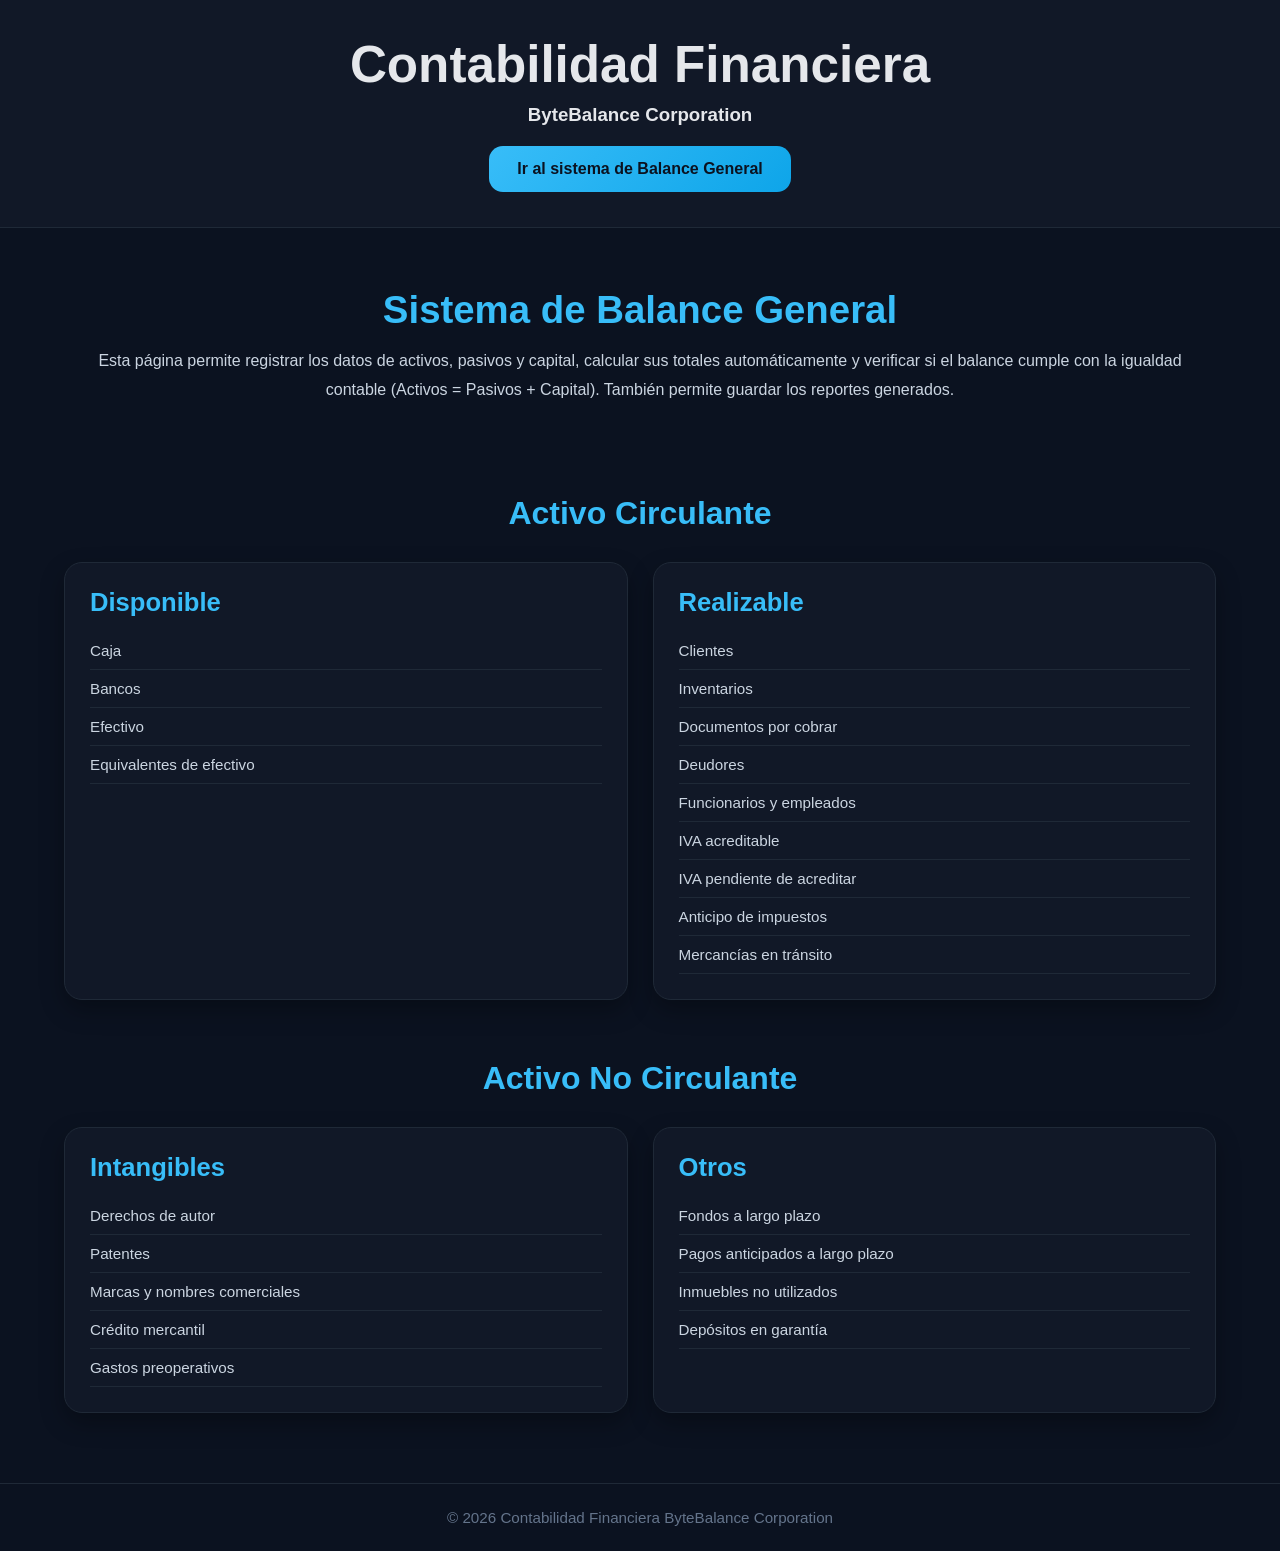
<file: index.html>
<!DOCTYPE html>
<html lang="es">
<head>
    <meta charset="UTF-8">
    <meta name="viewport" content="width=device-widht,initial-scale=1.0">
    <title>Contabilidad Fácil</title>
    <link rel="stylesheet" href="index.css">
    <link rel="icon" href="logo.png" type="image/png">
</head>

<body>

<header class="header">
    <h1>Contabilidad Financiera</h1>
    <h3>ByteBalance Corporation</h3>
    <nav>
        <a href="balanceGeneral.html" class="btn-sistema">
            Ir al sistema de Balance General
        </a>
    </nav>
</header>

<section class="hero">
    <h2>Sistema de Balance General</h2>
    <p>
        Esta página permite registrar los datos de activos, pasivos y capital,
        calcular sus totales automáticamente y verificar si el balance cumple
        con la igualdad contable (Activos = Pasivos + Capital).
        También permite guardar los reportes generados.
    </p>
</section>

<section id="circulante" class="section">

    <h2 class="section-title">Activo Circulante</h2>

    <div class="grid">

        <div class="card">
            <h3>Disponible</h3>
            <ul>
                <li>Caja</li>
                <li>Bancos</li>
                <li>Efectivo</li>
                <li>Equivalentes de efectivo</li>
            </ul>
        </div>

        <div class="card">
            <h3>Realizable</h3>
            <ul>
                <li>Clientes</li>
                <li>Inventarios</li>
                <li>Documentos por cobrar</li>
                <li>Deudores</li>
                <li>Funcionarios y empleados</li>
                <li>IVA acreditable</li>
                <li>IVA pendiente de acreditar</li>
                <li>Anticipo de impuestos</li>
                <li>Mercancías en tránsito</li>
            </ul>
        </div>

    </div>
</section>

<section id="nocirculante" class="section">

    <h2 class="section-title">Activo No Circulante</h2>

    <div class="grid">

        <div class="card">
            <h3>Intangibles</h3>
            <ul>
                <li>Derechos de autor</li>
                <li>Patentes</li>
                <li>Marcas y nombres comerciales</li>
                <li>Crédito mercantil</li>
                <li>Gastos preoperativos</li>
            </ul>
        </div>

        <div class="card">
            <h3>Otros</h3>
            <ul>
                <li>Fondos a largo plazo</li>
                <li>Pagos anticipados a largo plazo</li>
                <li>Inmuebles no utilizados</li>
                <li>Depósitos en garantía</li>
            </ul>
        </div>

    </div>
</section>

<footer class="footer">
    <p>© 2026 Contabilidad Financiera ByteBalance Corporation</p>
</footer>

</body>
</html>
</file>
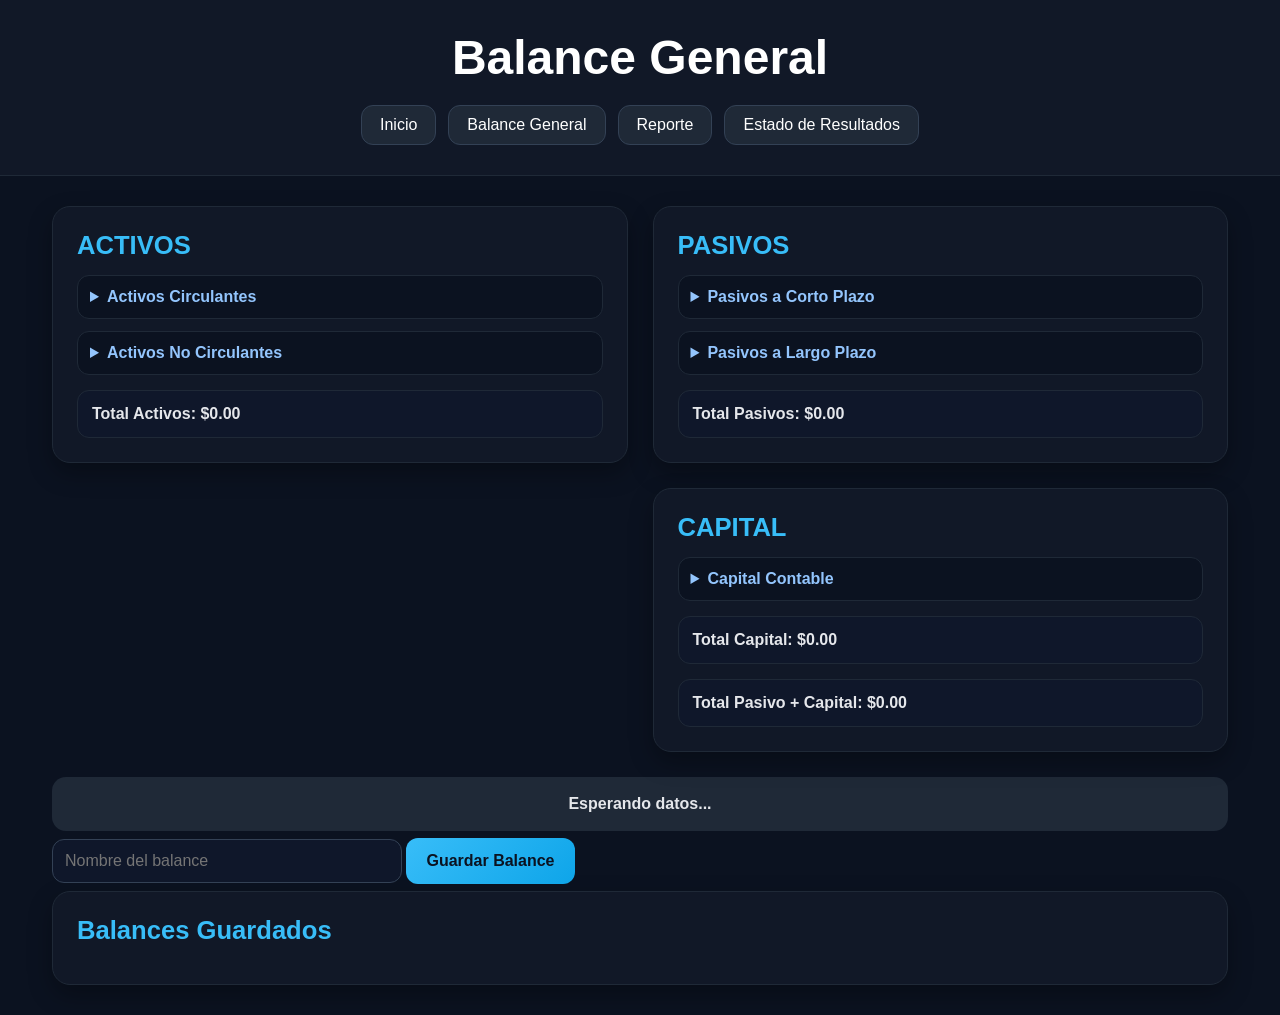
<file: balanceGeneral.html>
<!DOCTYPE html>
<html lang="es">

<head>

    <meta charset="UTF-8">

    <!-- CORREGIDO -->
    <meta name="viewport" content="width=device-width, initial-scale=1.0">

    <title>Balance General Profesional</title>

    <link rel="stylesheet" href="balanceGeneral.css">

</head>

<body>

<header>

    <h1>Balance General</h1>

    <nav>

        <a href="index.html">Inicio</a>

        <a href="balanceGeneral.html">Balance General</a>

        <a href="reporte.html">Reporte</a>

        <a href="estadoResultados.html">Estado de Resultados</a>

    </nav>

</header>

<div class="container">

    <!-- TABLA PRINCIPAL -->
    <div class="tablaT">

        <!-- COLUMNA IZQUIERDA -->
        <div class="columna">

            <div class="bloque">

                <h2>ACTIVOS</h2>

                <details>

                    <summary>Activos Circulantes</summary>

                    <details>

                        <summary>Disponible (Efectivo y Equivalentes)</summary>

                        <input type="number" placeholder="Caja" class="activo" id="caja">

                        <input type="number" placeholder="Bancos" class="activo" id="bancos">

                        <input type="number" placeholder="Efectivo" class="activo" id="efectivo">

                        <input type="number" placeholder="Equivalentes de efectivo" class="activo" id="equivalentes">

                    </details>

                    <details>

                        <summary>Realizable</summary>

                        <input type="number" placeholder="Clientes" class="activo" id="clientes">

                        <input type="number" placeholder="Inventarios" class="activo" id="inventarios">

                        <input type="number" placeholder="Documentos por cobrar" class="activo" id="documentosCobrar">

                        <input type="number" placeholder="Deudores" class="activo" id="deudores">

                        <input type="number" placeholder="Funcionarios y empleados" class="activo" id="funcionarios">

                        <input type="number" placeholder="IVA acreditable" class="activo" id="ivaAcreditable">

                        <input type="number" placeholder="IVA pendiente de acreditar" class="activo" id="ivaPendiente">

                        <input type="number" placeholder="Anticipo de impuestos" class="activo" id="anticipoImpuestos">

                        <input type="number" placeholder="Mercancías en tránsito" class="activo" id="mercancias">

                    </details>

                </details>

                <details>

                    <summary>Activos No Circulantes</summary>

                    <details>

                        <summary>Intangibles</summary>

                        <input type="number" placeholder="Derechos de autor" class="activo" id="derechosAutor">

                        <input type="number" placeholder="Patentes" class="activo" id="patentes">

                        <input type="number" placeholder="Marcas y nombres comerciales" class="activo" id="marcas">

                        <input type="number" placeholder="Crédito mercantil" class="activo" id="creditoMercantil">

                        <input type="number" placeholder="Gastos preoperativos" class="activo" id="gastosPreoperativos">

                    </details>

                    <details>

                        <summary>Otros</summary>

                        <input type="number" placeholder="Fondos a largo plazo" class="activo" id="fondosLP">

                        <input type="number" placeholder="Pagos anticipados a largo plazo" class="activo" id="pagosLP">

                        <input type="number" placeholder="Inmuebles no utilizados" class="activo" id="inmuebles">

                        <input type="number" placeholder="Depósitos en garantía" class="activo" id="depositos">

                    </details>

                </details>

                <div class="total" id="totalActivos">

                    Total Activos: $0.00

                </div>

            </div>

        </div>

        <!-- COLUMNA DERECHA -->
        <div class="columna">

            <!-- PASIVOS -->
            <div class="bloque">

                <h2>PASIVOS</h2>

                <details>

                    <summary>Pasivos a Corto Plazo</summary>

                    <input type="number" placeholder="Proveedores" class="pasivo" id="proveedores">

                    <input type="number" placeholder="Acreedores" class="pasivo" id="acreedores">

                    <input type="number" placeholder="Documentos por pagar" class="pasivo" id="documentosPagar">

                    <input type="number" placeholder="Acreedores bancarios" class="pasivo" id="acreedoresBancarios">

                    <input type="number" placeholder="Anticipo de clientes" class="pasivo" id="anticipoClientes">

                    <input type="number" placeholder="IVA causado" class="pasivo" id="ivaCausado">

                    <input type="number" placeholder="IVA pendiente de causar" class="pasivo" id="ivaPendienteCausar">

                </details>

                <details>

                    <summary>Pasivos a Largo Plazo</summary>

                    <input type="number" placeholder="Acreedores hipotecarios" class="pasivo" id="acreedoresHipotecarios">

                    <input type="number" placeholder="Acreedores bancarios LP" class="pasivo" id="acreedoresBancariosLP">

                    <input type="number" placeholder="Documentos por pagar LP" class="pasivo" id="documentosLP">

                    <input type="number" placeholder="Obligaciones en circulación" class="pasivo" id="obligaciones">

                    <input type="number" placeholder="Rentas cobradas por anticipado LP" class="pasivo" id="rentasLP">

                    <input type="number" placeholder="Intereses cobrados por anticipado LP" class="pasivo" id="interesesLP">

                </details>

                <div class="total" id="totalPasivos">

                    Total Pasivos: $0.00

                </div>

            </div>

            <!-- CAPITAL -->
            <div class="bloque">

                <h2>CAPITAL</h2>

                <details>

                    <summary>Capital Contable</summary>

                    <input type="number" placeholder="Capital social" class="capital" id="capitalSocial">

                    <input type="number" placeholder="Aportaciones para aumento de capital" class="capital" id="aportaciones">

                    <input type="number" placeholder="Donaciones" class="capital" id="donaciones">

                    <input type="number" placeholder="Utilidades y pérdidas" class="capital" id="utilidades">

                </details>

                <div class="total" id="totalCapital">

                    Total Capital: $0.00

                </div>

                <div class="total" id="totalPasivoCapital">

                    Total Pasivo + Capital: $0.00

                </div>

            </div>

        </div>

    </div>

    <!-- VERIFICACION -->
    <div id="verificacion" class="verificacion">

        Esperando datos...

    </div>

    <!-- GUARDAR -->
    <div class="guardarBalance">

        <input
            type="text"
            id="nombreBalance"
            placeholder="Nombre del balance"
        >

        <button id="btnGuardar">

            Guardar Balance

        </button>

    </div>

    <!-- BALANCES -->
    <div class="bloque balancesGuardados">

        <h2>Balances Guardados</h2>

        <ul id="listaBalances"></ul>

    </div>

</div>

<script>

let balances =
JSON.parse(localStorage.getItem("balances")) || [];

let inputs =
document.querySelectorAll("input");

inputs.forEach(input => {

    input.addEventListener(
        "input",
        calcularTotales
    );

});

function sumarClase(clase){

    let elementos =
    document.querySelectorAll("." + clase);

    let total = 0;

    elementos.forEach(el => {

        let valor = parseFloat(el.value);

        if(!isNaN(valor)){

            total += valor;

        }

    });

    return total;

}

function obtenerValor(id){

    let elemento =
    document.getElementById(id);

    if(elemento){

        let valor =
        parseFloat(elemento.value);

        return isNaN(valor)
            ? 0
            : valor;

    }

    return 0;

}

function calcularTotales(){

    let totalA =
    sumarClase("activo");

    let totalP =
    sumarClase("pasivo");

    let totalC =
    sumarClase("capital");

    let ladoDerecho =
    totalP + totalC;

    let diferencia =
    totalA - ladoDerecho;

    document.getElementById(
        "totalActivos"
    ).textContent =
    "Total Activos: $" +
    totalA.toFixed(2);

    document.getElementById(
        "totalPasivos"
    ).textContent =
    "Total Pasivos: $" +
    totalP.toFixed(2);

    document.getElementById(
        "totalCapital"
    ).textContent =
    "Total Capital: $" +
    totalC.toFixed(2);

    document.getElementById(
        "totalPasivoCapital"
    ).textContent =
    "Total Pasivo + Capital: $" +
    ladoDerecho.toFixed(2);

    let ver =
    document.getElementById(
        "verificacion"
    );

    if(
        Math.abs(diferencia) < 0.01
        && totalA !== 0
    ){

        ver.innerHTML =
        "✔ Balance Correcto<br>Diferencia: $0.00";

        ver.className =
        "verificacion correcto";

    }

    else if(diferencia > 0){

        ver.innerHTML =
        "🔴 Balance incorrecto, faltan $" +
        diferencia.toFixed(2);

        ver.className =
        "verificacion incorrecto";

    }

    else{

        ver.innerHTML =
        "🟡 Excedente de $" +
        Math.abs(diferencia).toFixed(2);

        ver.className =
        "verificacion excedente";

    }

}

document
.getElementById("btnGuardar")
.addEventListener(
    "click",
    guardarBalance
);

function guardarBalance(){

    let nombre =
    document.getElementById(
        "nombreBalance"
    ).value;

    let totalA =
    sumarClase("activo");

    let totalP =
    sumarClase("pasivo");

    let totalC =
    sumarClase("capital");

    let nuevoBalance = {

        nombre:
        nombre || "Sin nombre",

        fecha:
        new Date().toLocaleString(),

        totales: {

            activos: totalA,

            pasivos: totalP,

            capital: totalC,

            pasivoCapital:
            totalP + totalC

        }

    };

    balances.push(nuevoBalance);

    localStorage.setItem(
        "balances",
        JSON.stringify(balances)
    );

    mostrarBalances();

    alert(
        "Balance guardado correctamente"
    );

}

function mostrarBalances(){

    let lista =
    document.getElementById(
        "listaBalances"
    );

    lista.innerHTML = "";

    balances.forEach((bal, index) => {

        let li =
        document.createElement("li");

        li.innerHTML = `

        <b>${bal.nombre}</b>

        <br>

        ${bal.fecha}

        <br><br>

        Activos:
        $${bal.totales.activos.toFixed(2)}

        |

        Pasivos:
        $${bal.totales.pasivos.toFixed(2)}

        |

        Capital:
        $${bal.totales.capital.toFixed(2)}

        `;

        let btn =
        document.createElement("button");

        btn.textContent =
        "Eliminar";

        btn.style.marginTop =
        "10px";

        btn.onclick = function(){

            balances.splice(index, 1);

            localStorage.setItem(
                "balances",
                JSON.stringify(balances)
            );

            mostrarBalances();

        };

        li.appendChild(btn);

        lista.appendChild(li);

    });

}

mostrarBalances();

</script>

</body>
</html>
</file>
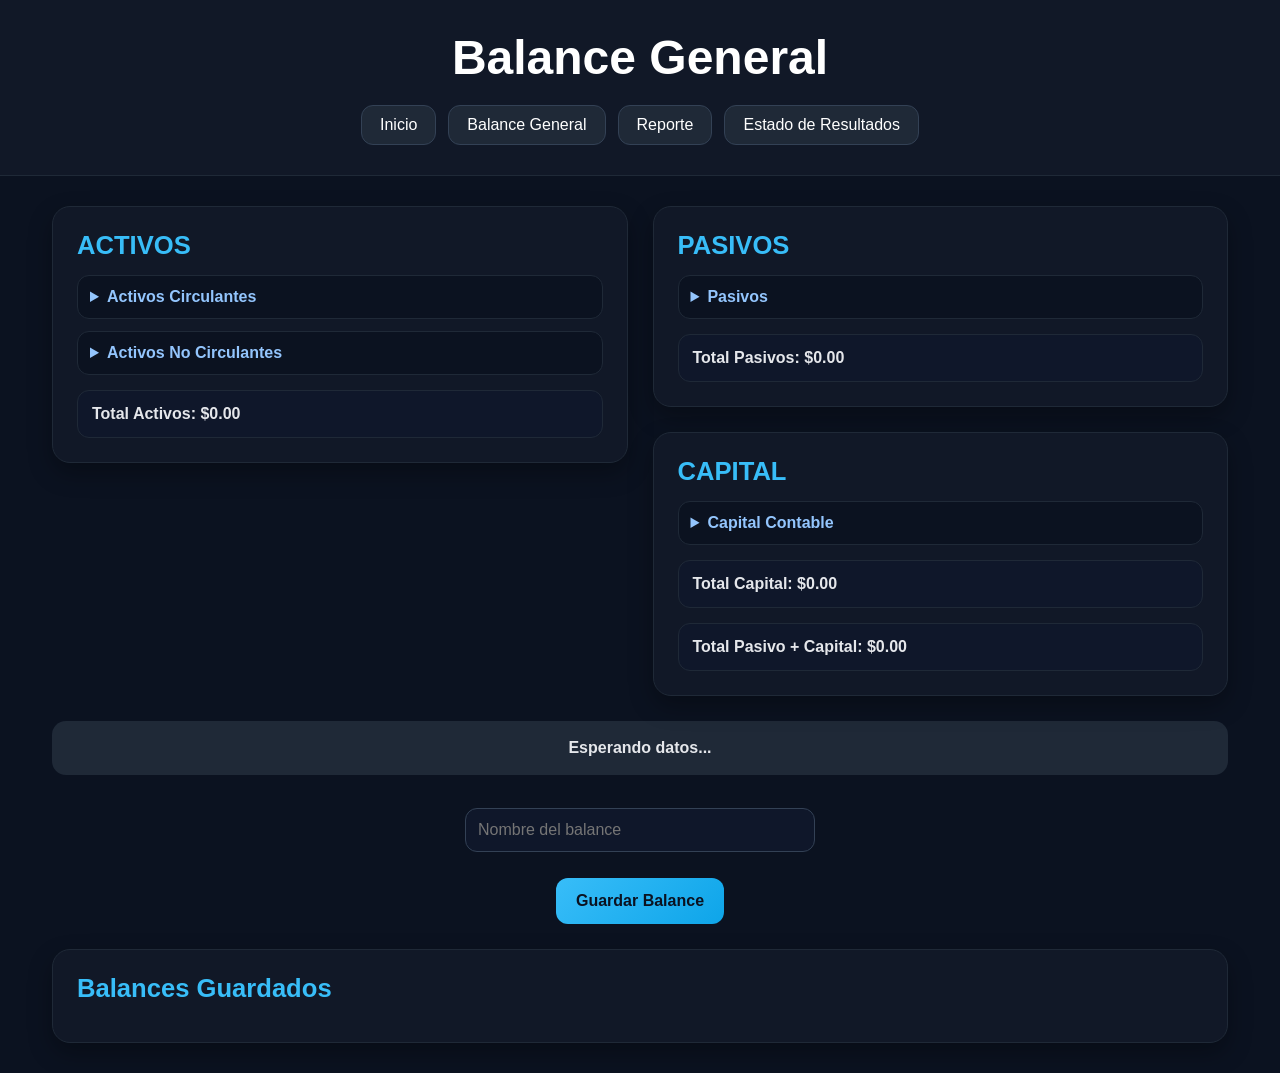
<file: estadoResultados.html>
<!DOCTYPE html>
<html lang="es">

<head>

<meta charset="UTF-8">

<meta name="viewport" content="width=device-width, initial-scale=1.0">

<title>Balance General Profesional</title>

<link rel="stylesheet" href="balanceGeneral.css">

</head>

<body>

<header>

    <h1>Balance General</h1>

    <nav>

        <a href="index.html">Inicio</a>

        <a href="balanceGeneral.html">Balance General</a>

        <a href="reporte.html">Reporte</a>

        <a href="estadoResultados.html">Estado de Resultados</a>

    </nav>

</header>

<div class="container">

    <div class="tablaT">

        <!-- ACTIVOS -->
        <div class="columna">

            <div class="bloque">

                <h2>ACTIVOS</h2>

                <details>

                    <summary>Activos Circulantes</summary>

                    <details>

                        <summary>Disponible</summary>

                        <input type="number" placeholder="Caja" class="activo" id="caja">

                        <input type="number" placeholder="Bancos" class="activo" id="bancos">

                        <input type="number" placeholder="Efectivo" class="activo" id="efectivo">

                        <input type="number" placeholder="Equivalentes" class="activo" id="equivalentes">

                    </details>

                    <details>

                        <summary>Realizable</summary>

                        <input type="number" placeholder="Clientes" class="activo" id="clientes">

                        <input type="number" placeholder="Inventarios" class="activo" id="inventarios">

                        <input type="number" placeholder="Documentos por cobrar" class="activo" id="documentosCobrar">

                    </details>

                </details>

                <details>

                    <summary>Activos No Circulantes</summary>

                    <details>

                        <summary>Intangibles</summary>

                        <input type="number" placeholder="Patentes" class="activo" id="patentes">

                        <input type="number" placeholder="Marcas" class="activo" id="marcas">

                    </details>

                </details>

                <div class="total" id="totalActivos">

                    Total Activos: $0.00

                </div>

            </div>

        </div>

        <!-- PASIVOS Y CAPITAL -->
        <div class="columna">

            <!-- PASIVOS -->
            <div class="bloque">

                <h2>PASIVOS</h2>

                <details>

                    <summary>Pasivos</summary>

                    <input type="number" placeholder="Proveedores" class="pasivo" id="proveedores">

                    <input type="number" placeholder="Acreedores" class="pasivo" id="acreedores">

                    <input type="number" placeholder="Documentos por pagar" class="pasivo" id="documentosPagar">

                </details>

                <div class="total" id="totalPasivos">

                    Total Pasivos: $0.00

                </div>

            </div>

            <!-- CAPITAL -->
            <div class="bloque">

                <h2>CAPITAL</h2>

                <details>

                    <summary>Capital Contable</summary>

                    <input type="number" placeholder="Capital social" class="capital" id="capitalSocial">

                    <input type="number" placeholder="Aportaciones" class="capital" id="aportaciones">

                    <input type="number" placeholder="Donaciones" class="capital" id="donaciones">

                    <input type="number" placeholder="Utilidades y pérdidas" class="capital" id="utilidades">

                </details>

                <div class="total" id="totalCapital">

                    Total Capital: $0.00

                </div>

                <div class="total" id="totalPasivoCapital">

                    Total Pasivo + Capital: $0.00

                </div>

            </div>

        </div>

    </div>

    <!-- VERIFICACION -->
    <div id="verificacion" class="verificacion">

        Esperando datos...

    </div>

    <!-- GUARDAR -->
    <div style="margin-top:25px; text-align:center;">

        <input
            type="text"
            id="nombreBalance"
            placeholder="Nombre del balance"
        >

        <br><br>

        <button id="btnGuardar">

            Guardar Balance

        </button>

    </div>

    <!-- BALANCES -->
    <div class="bloque" style="margin-top:25px;">

        <h2>Balances Guardados</h2>

        <ul id="listaBalances"></ul>

    </div>

</div>

<script>

localStorage.removeItem("balances");

let balances =
JSON.parse(localStorage.getItem("balances")) || [];

let inputs =
document.querySelectorAll("input");

inputs.forEach(input => {

    input.addEventListener(
        "input",
        calcularTotales
    );

});

function sumarClase(clase){

    let elementos =
    document.querySelectorAll("." + clase);

    let total = 0;

    elementos.forEach(el => {

        let valor = parseFloat(el.value);

        if(!isNaN(valor)){

            total += valor;

        }

    });

    return total;

}

function obtenerValor(id){

    let elemento =
    document.getElementById(id);

    if(elemento){

        let valor =
        parseFloat(elemento.value);

        return isNaN(valor)
        ? 0
        : valor;

    }

    return 0;

}

function calcularTotales(){

    let totalA =
    sumarClase("activo");

    let totalP =
    sumarClase("pasivo");

    let totalC =
    sumarClase("capital");

    let ladoDerecho =
    totalP + totalC;

    let diferencia =
    totalA - ladoDerecho;

    document.getElementById(
        "totalActivos"
    ).textContent =
    "Total Activos: $" +
    totalA.toFixed(2);

    document.getElementById(
        "totalPasivos"
    ).textContent =
    "Total Pasivos: $" +
    totalP.toFixed(2);

    document.getElementById(
        "totalCapital"
    ).textContent =
    "Total Capital: $" +
    totalC.toFixed(2);

    document.getElementById(
        "totalPasivoCapital"
    ).textContent =
    "Total Pasivo + Capital: $" +
    ladoDerecho.toFixed(2);

    let ver =
    document.getElementById(
        "verificacion"
    );

    if(
        Math.abs(diferencia) < 0.01
        && totalA !== 0
    ){

        ver.innerHTML =
        "✔ Balance Correcto";

        ver.className =
        "verificacion correcto";

    }

    else if(diferencia > 0){

        ver.innerHTML =
        "🔴 Faltan $" +
        diferencia.toFixed(2);

        ver.className =
        "verificacion incorrecto";

    }

    else{

        ver.innerHTML =
        "🟡 Excedente $" +
        Math.abs(diferencia).toFixed(2);

        ver.className =
        "verificacion excedente";

    }

}

document
.getElementById("btnGuardar")
.addEventListener(
    "click",
    guardarBalance
);

function guardarBalance(){

    let nombre =
    document.getElementById(
        "nombreBalance"
    ).value;

    let totalA =
    sumarClase("activo");

    let totalP =
    sumarClase("pasivo");

    let totalC =
    sumarClase("capital");

    let nuevoBalance = {

        nombre:
        nombre || "Sin nombre",

        fecha:
        new Date().toLocaleString(),

        activos: {

            caja:
            obtenerValor("caja"),

            bancos:
            obtenerValor("bancos"),

            efectivo:
            obtenerValor("efectivo"),

            equivalentes:
            obtenerValor("equivalentes"),

            clientes:
            obtenerValor("clientes"),

            inventarios:
            obtenerValor("inventarios")

        },

        pasivos: {

            proveedores:
            obtenerValor("proveedores"),

            acreedores:
            obtenerValor("acreedores"),

            documentosPagar:
            obtenerValor("documentosPagar")

        },

        capital: {

            capitalSocial:
            obtenerValor("capitalSocial"),

            aportaciones:
            obtenerValor("aportaciones"),

            donaciones:
            obtenerValor("donaciones"),

            utilidades:
            obtenerValor("utilidades")

        },

        totales: {

            activos: totalA,

            pasivos: totalP,

            capital: totalC,

            pasivoCapital:
            totalP + totalC

        }

    };

    balances.push(nuevoBalance);

    localStorage.setItem(
        "balances",
        JSON.stringify(balances)
    );

    mostrarBalances();

    alert(
        "Balance guardado correctamente"
    );

}

function mostrarBalances(){

    let lista =
    document.getElementById(
        "listaBalances"
    );

    lista.innerHTML = "";

    balances.forEach((bal, index) => {

        let li =
        document.createElement("li");

        li.innerHTML = `

        <b>${bal.nombre}</b>

        <br>

        ${bal.fecha}

        <br><br>

        Activos:
        $${bal.totales.activos.toFixed(2)}

        |

        Pasivos:
        $${bal.totales.pasivos.toFixed(2)}

        |

        Capital:
        $${bal.totales.capital.toFixed(2)}

        `;

        let btn =
        document.createElement("button");

        btn.textContent =
        "Eliminar";

        btn.style.marginTop =
        "10px";

        btn.onclick = function(){

            balances.splice(index, 1);

            localStorage.setItem(
                "balances",
                JSON.stringify(balances)
            );

            mostrarBalances();

        };

        li.appendChild(btn);

        lista.appendChild(li);

    });

}

mostrarBalances();

</script>

</body>

</html>
</file>
<file: index.css>
* {
    margin: 0;
    padding: 0;
    box-sizing: border-box;
    font-family: 'Segoe UI', sans-serif;
}

html {
    scroll-behavior: smooth;
}

body {
    background: #0b1220;
    color: #e5e7eb;
    width: 100%;
    min-height: 100vh;
    overflow-x: hidden;
}

/* ===== HEADER ===== */

.header {
    width: 100%;
    text-align: center;
    padding: 35px 20px;
    background: #111827;
    border-bottom: 1px solid #1f2937;
}

.header h1 {
    font-size: clamp(2rem, 4vw, 3.2rem);
    margin-bottom: 10px;
}

.header p {
    font-size: clamp(1rem, 1.5vw, 1.2rem);
    color: #cbd5e1;
}

.btn-sistema {
    display: inline-block;
    margin-top: 20px;
    padding: 14px 28px;
    background: linear-gradient(135deg, #38bdf8, #0ea5e9);
    color: #0b1220;
    font-weight: bold;
    font-size: 1rem;
    border-radius: 14px;
    text-decoration: none;
    transition: 0.3s ease;
}

.btn-sistema:hover {
    transform: scale(1.05);
    box-shadow: 0 0 20px rgba(56, 189, 248, 0.5);
}

/* ===== HERO ===== */

.hero {
    width: 100%;
    text-align: center;
    padding: 60px 20px;
}

.hero h2 {
    font-size: clamp(2rem, 3vw, 3rem);
    margin-bottom: 15px;
    color: #38bdf8;
}

.hero p {
    max-width: 1100px;
    margin: auto;
    color: #cbd5e1;
    line-height: 1.8;
    font-size: clamp(1rem, 1.2vw, 1.2rem);
}

/* ===== SECTION ===== */

.section {
    width: 100%;
    padding: 30px 5%;
}

.section-title {
    text-align: center;
    font-size: clamp(1.8rem, 2.5vw, 2.5rem);
    margin-bottom: 30px;
    color: #38bdf8;
}

/* ===== GRID ===== */

.grid {
    display: grid;
    grid-template-columns: repeat(auto-fit, minmax(350px, 1fr));
    gap: 25px;
    width: 100%;
}

/* ===== CARD ===== */

.card {
    background: #111827;
    padding: 25px;
    border-radius: 18px;
    border: 1px solid #1f2937;
    box-shadow: 0 10px 25px rgba(0,0,0,0.3);
    transition: 0.3s ease;
    width: 100%;
}

.card:hover {
    transform: translateY(-6px);
    border-color: #38bdf8;
    box-shadow: 0 0 20px rgba(56, 189, 248, 0.2);
}

.card h3 {
    color: #38bdf8;
    margin-bottom: 15px;
    font-size: clamp(1.3rem, 2vw, 1.8rem);
}

.card ul {
    list-style: none;
}

.card ul li {
    padding: 10px 0;
    border-bottom: 1px solid #1f2937;
    color: #cbd5e1;
    font-size: clamp(0.95rem, 1vw, 1.1rem);
    transition: 0.2s;
}

.card ul li:hover {
    color: #38bdf8;
    padding-left: 5px;
}

/* ===== FOOTER ===== */

.footer {
    width: 100%;
    text-align: center;
    padding: 25px 20px;
    margin-top: 40px;
    border-top: 1px solid #1f2937;
    color: #64748b;
    font-size: 0.95rem;
}

/* ===== RESPONSIVE ===== */

@media (max-width: 1024px) {

    .hero {
        padding: 40px 20px;
    }

    .section {
        padding: 25px;
    }

    .grid {
        grid-template-columns: 1fr;
    }

    .card {
        text-align: left;
    }
}

@media (max-width: 768px) {

    .header {
        padding: 25px 15px;
    }

    .hero {
        padding: 35px 15px;
    }

    .section {
        padding: 20px 15px;
    }

    .grid {
        gap: 18px;
    }

    .card {
        padding: 18px;
    }
}

@media (max-width: 600px) {

    body {
        font-size: 14px;
    }

    .btn-sistema {
        width: 100%;
        text-align: center;
    }

    .hero p {
        padding: 0 5px;
    }

    .grid {
        grid-template-columns: 1fr;
    }

    .card ul li {
        font-size: 14px;
    }

    .footer {
        font-size: 13px;
    }
}
</file>
<file: balanceGeneral.css>
* {
    margin: 0;
    padding: 0;
    box-sizing: border-box;
    font-family: 'Segoe UI', sans-serif;
}

html {
    scroll-behavior: smooth;
}

body {
    background: #0b1220;
    color: #e5e7eb;
    width: 100%;
    min-height: 100vh;
    overflow-x: hidden;
}

/* ===== HEADER ===== */

header {
    background: #111827;
    padding: 30px 20px;
    text-align: center;
    border-bottom: 1px solid #1f2937;
}

header h1 {
    font-size: clamp(2rem, 4vw, 3rem);
    margin-bottom: 15px;
    color: white;
}

/* ===== NAV ===== */

nav {
    margin-top: 20px;
    display: flex;
    justify-content: center;
    flex-wrap: wrap;
    gap: 12px;
}

nav a {
    color: white;
    text-decoration: none;
    padding: 10px 18px;
    border-radius: 12px;
    background: #1f2937;
    border: 1px solid #334155;
    transition: 0.3s ease;
    font-size: 1rem;
}

nav a:hover {
    background: #38bdf8;
    color: #0b1220;
    transform: translateY(-2px);
    box-shadow: 0 0 15px rgba(56, 189, 248, 0.5);
}

/* ===== CONTAINER ===== */

.container {
    width: min(95%, 1600px);
    margin: auto;
    padding: 30px 20px;
}

/* ===== GRID PRINCIPAL ===== */

.tablaT {
    display: grid;
    grid-template-columns: repeat(2, 1fr);
    gap: 25px;
    align-items: start;
}

/* ===== COLUMNAS ===== */

.columna {
    display: flex;
    flex-direction: column;
    gap: 25px;
}

/* ===== BLOQUES ===== */

.bloque {
    background: #111827;
    padding: 24px;
    border-radius: 18px;
    border: 1px solid #1f2937;
    box-shadow: 0 10px 25px rgba(0,0,0,0.3);
    width: 100%;
    transition: 0.3s ease;
}

.bloque:hover {
    border-color: #38bdf8;
    box-shadow: 0 0 20px rgba(56,189,248,0.12);
}

/* ===== TITULOS ===== */

h2 {
    color: #38bdf8;
    margin-bottom: 15px;
    font-size: clamp(1.5rem, 2vw, 2rem);
}

/* ===== DETAILS ===== */

details {
    margin: 12px 0;
    padding: 12px;
    background: #0b1220;
    border: 1px solid #1f2937;
    border-radius: 12px;
    transition: 0.3s;
}

details:hover {
    border-color: #38bdf8;
}

summary {
    cursor: pointer;
    font-weight: bold;
    color: #93c5fd;
    font-size: 1rem;
}

/* ===== INPUTS ===== */

input[type="number"],
input[type="text"] {
    width: 100%;
    padding: 12px;
    margin: 8px 0;
    border-radius: 12px;
    border: 1px solid #334155;
    background: #0f172a;
    color: #e5e7eb;
    outline: none;
    transition: 0.25s;
    font-size: 1rem;
}

input[type="number"]:focus,
input[type="text"]:focus {
    border-color: #38bdf8;
    box-shadow: 0 0 10px rgba(56,189,248,0.4);
}

/* ===== TOTALES ===== */

.total {
    margin-top: 15px;
    padding: 14px;
    background: #0f172a;
    border: 1px solid #1f2937;
    border-radius: 12px;
    font-weight: bold;
    font-size: 1rem;
}

/* ===== VERIFICACION ===== */

.verificacion {
    margin-top: 25px;
    text-align: center;
    padding: 18px;
    border-radius: 14px;
    font-weight: bold;
    background: #1f2937;
    font-size: 1rem;
}

.verificacion.correcto {
    background: #065f46;
    color: #a7f3d0;
}

.verificacion.incorrecto {
    background: #7f1d1d;
    color: #fecaca;
}

.verificacion.excedente {
    background: #78350f;
    color: #fde68a;
}

/* ===== BOTONES ===== */

button {
    padding: 14px 20px;
    border: none;
    border-radius: 12px;
    background: linear-gradient(135deg, #38bdf8, #0ea5e9);
    color: #0b1220;
    font-weight: bold;
    cursor: pointer;
    transition: 0.3s ease;
    font-size: 1rem;
}

button:hover {
    transform: scale(1.04);
    box-shadow: 0 0 15px rgba(56,189,248,0.35);
}

/* ===== INPUT NOMBRE ===== */

#nombreBalance {
    background: #0f172a;
    color: white;
    max-width: 350px;
}

/* ===== LISTA ===== */

#listaBalances {
    list-style: none;
    margin-top: 15px;
}

#listaBalances li {
    background: #111827;
    border: 1px solid #1f2937;
    padding: 14px;
    margin-bottom: 12px;
    border-radius: 12px;
    transition: 0.3s;
}

#listaBalances li:hover {
    border-color: #38bdf8;
}

/* ===== RESPONSIVE ===== */

@media (max-width: 900px) {

    .tablaT {

        grid-template-columns: 1fr;
        gap: 20px;

    }

    .columna {

        width: 100%;

    }

    .container {

        width: 100%;
        padding: 20px 15px;

    }

    .bloque {

        width: 100%;

    }

}

@media (max-width: 600px) {

    header {

        padding: 20px 12px;

    }

    header h1 {

        font-size: 1.8rem;

    }

    nav {

        display: flex;
        flex-wrap: wrap;
        justify-content: center;
        gap: 10px;

    }

    nav a {

        width: 100%;
        text-align: center;
        margin-left: 0;
        padding: 10px;

    }

    .container {

        padding: 15px 10px;

    }

    .bloque {

        padding: 16px;

    }

    button {

        width: 100%;

    }

    input {

        font-size: 14px;
        padding: 10px;

    }

    .total {

        font-size: 14px;

    }

    .verificacion {

        font-size: 14px;
        padding: 14px;

    }

    h2 {

        font-size: 1.4rem;

    }

    summary {

        font-size: 14px;

    }

}

@media (max-width: 400px) {

    header h1 {

        font-size: 1.5rem;

    }

    nav a {

        font-size: 13px;
        padding: 8px;

    }

    h2 {

        font-size: 1.2rem;

    }

    .bloque {

        padding: 14px;

    }

    input {

        font-size: 13px;

    }

}
</file>
